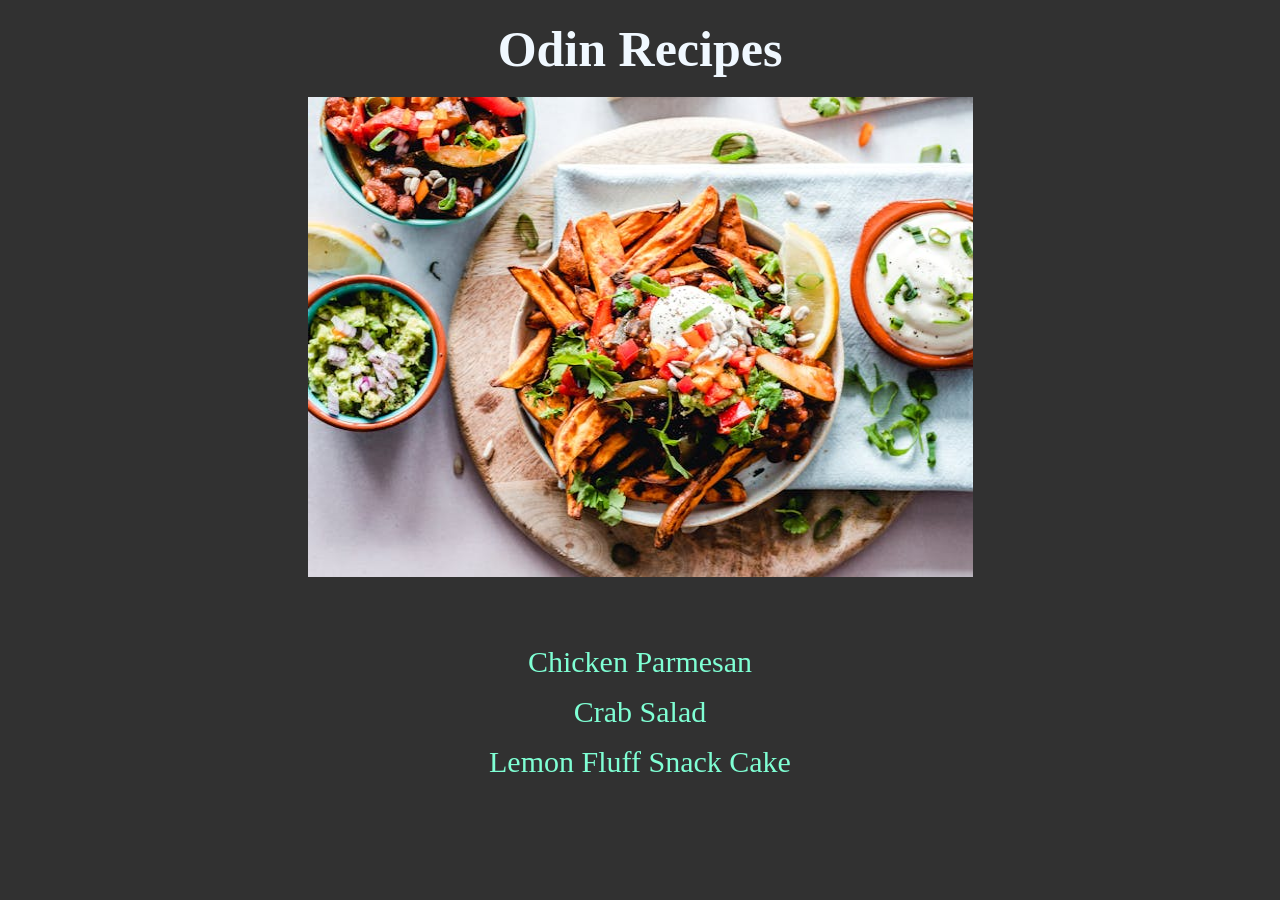
<file: index.html>
<!DOCTYPE html>
<html lang="en">
  <head>
    <meta charset="UTF-8" />
    <meta name="viewport" content="width=device-width, initial-scale=1.0" />
    <title>Odin Recipes</title>
    <link rel="stylesheet" href="style.css" />
  </head>
  <body>
    <h1>Odin Recipes</h1>
    <img
      id="homepage-image"
      src="images/homepage-image.jpg"
      alt="A top view of table with multiple dishes covers with a white cloth."
      width="665"
      height="480"
    />
    <br /><br />
    <ul id="homepage-list">
      <li>
        <a href="recipes/chicken-parmesan.html">Chicken Parmesan</a>
      </li>
      <li>
        <a href="recipes/crab-salad.html">Crab Salad</a>
      </li>
      <li>
        <a href="recipes/lemon-fluff-snack-cake.html">Lemon Fluff Snack Cake</a>
      </li>
    </ul>
    <br /><br />
  </body>
</html>
</file>
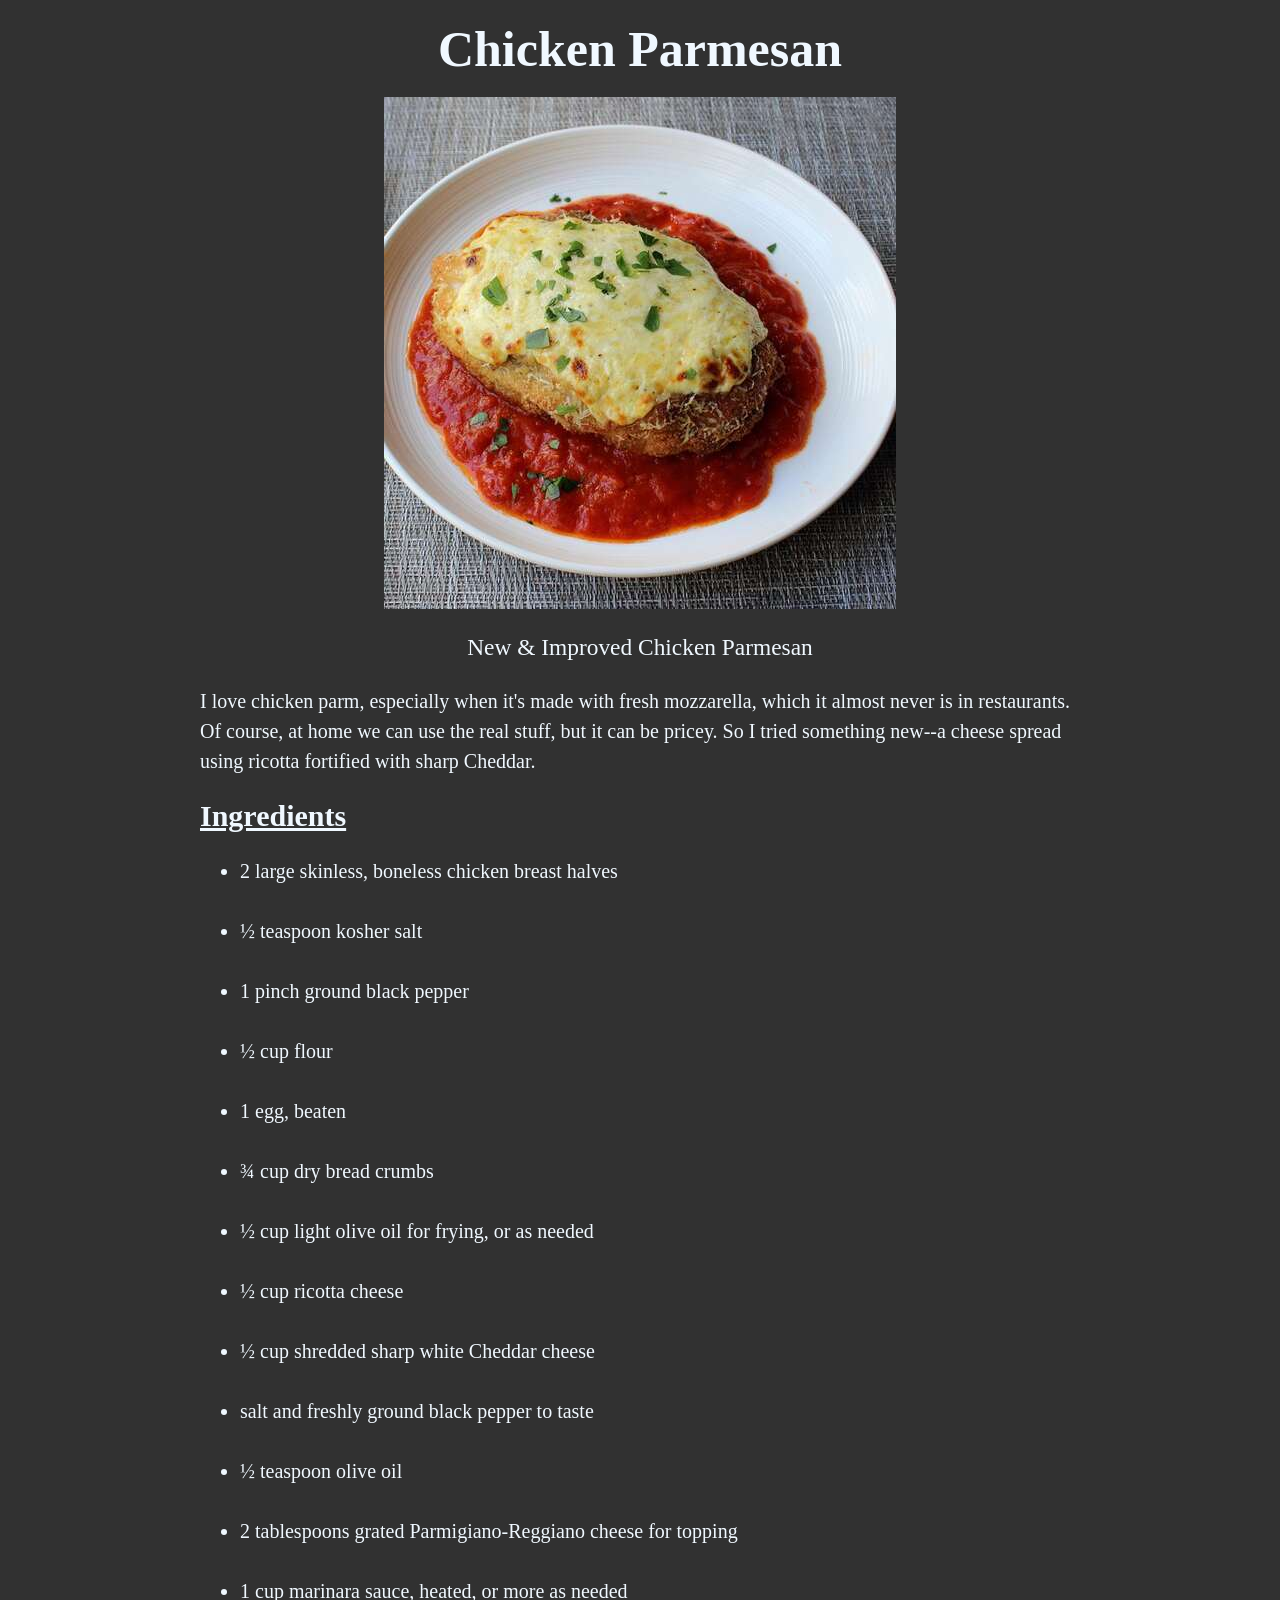
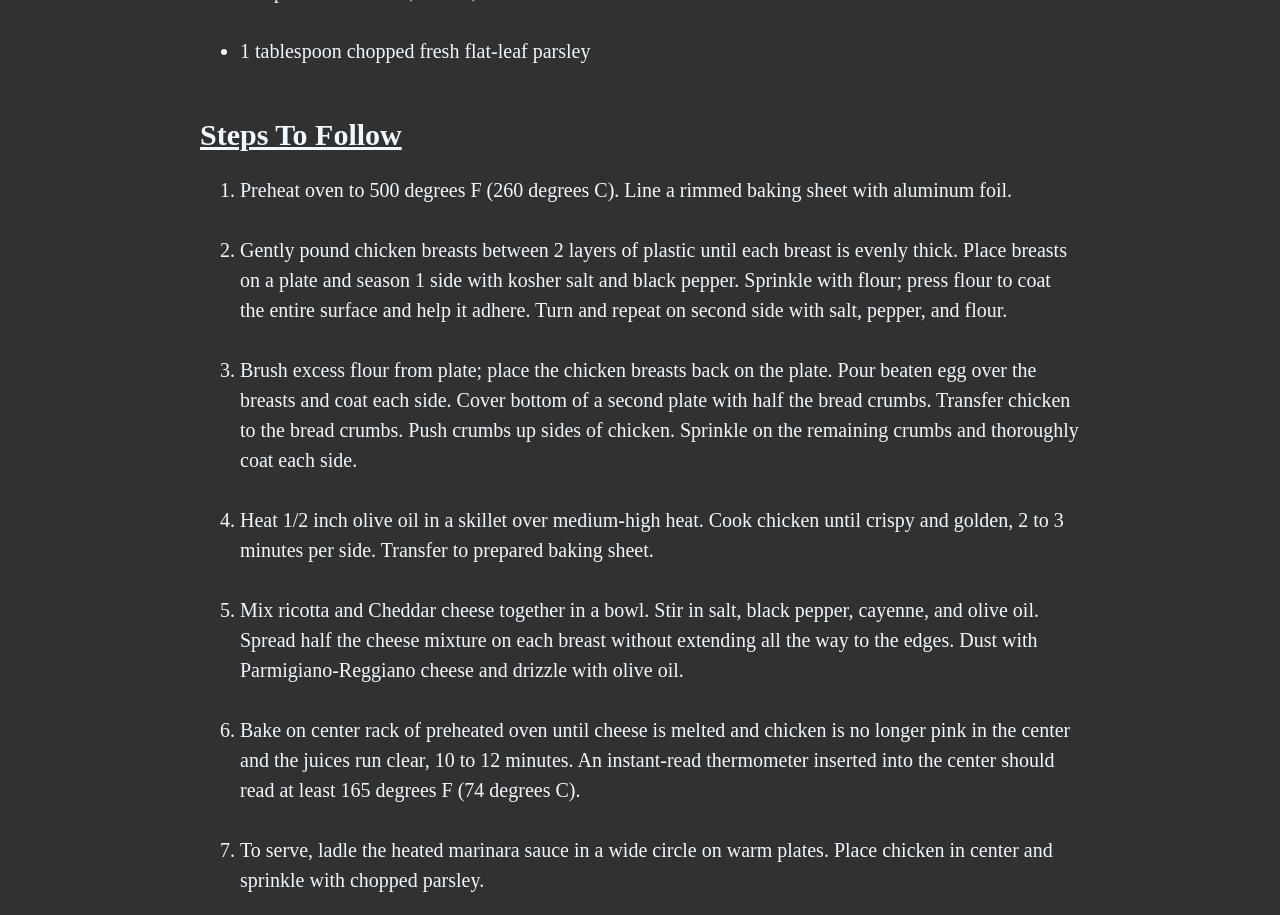
<file: recipes/chicken-parmesan.html>
<!DOCTYPE html>
<html lang="en">
  <head>
    <meta charset="UTF-8" />
    <meta name="viewport" content="width=device-width, initial-scale=1.0" />
    <title>Chicken Parmesan</title>
    <link rel="stylesheet" href="../style.css" />
  </head>
  <body>
    <h1>Chicken Parmesan</h1>
    <img
      class="dish-image"
      src="../images/chicken-parmesan.jpg"
      alt="A chicken parmesan dish on a white plate on grey table."
      width="512"
      height="512"
    />
    <h3>New & Improved Chicken Parmesan</h3>
    <p>
      I love chicken parm, especially when it's made with fresh mozzarella,
      which it almost never is in restaurants. Of course, at home we can use the
      real stuff, but it can be pricey. So I tried something new--a cheese
      spread using ricotta fortified with sharp Cheddar.
    </p>
    <h2>Ingredients</h2>
    <ul>
      <li>2 large skinless, boneless chicken breast halves</li>
      <br />
      <li>½ teaspoon kosher salt</li>
      <br />
      <li>1 pinch ground black pepper</li>
      <br />
      <li>½ cup flour</li>
      <br />
      <li>1 egg, beaten</li>
      <br />
      <li>¾ cup dry bread crumbs</li>
      <br />
      <li>½ cup light olive oil for frying, or as needed</li>
      <br />
      <li>½ cup ricotta cheese</li>
      <br />
      <li>½ cup shredded sharp white Cheddar cheese</li>
      <br />
      <li>salt and freshly ground black pepper to taste</li>
      <br />
      <li>½ teaspoon olive oil</li>
      <br />
      <li>2 tablespoons grated Parmigiano-Reggiano cheese for topping</li>
      <br />
      <li>1 cup marinara sauce, heated, or more as needed</li>
      <br />
      <li>1 tablespoon chopped fresh flat-leaf parsley</li>
      <br />
    </ul>
    <h2>Steps To Follow</h2>
    <ol>
      <li>
        Preheat oven to 500 degrees F (260 degrees C). Line a rimmed baking
        sheet with aluminum foil.
      </li>
      <br />
      <li>
        Gently pound chicken breasts between 2 layers of plastic until each
        breast is evenly thick. Place breasts on a plate and season 1 side with
        kosher salt and black pepper. Sprinkle with flour; press flour to coat
        the entire surface and help it adhere. Turn and repeat on second side
        with salt, pepper, and flour.
      </li>
      <br />
      <li>
        Brush excess flour from plate; place the chicken breasts back on the
        plate. Pour beaten egg over the breasts and coat each side. Cover bottom
        of a second plate with half the bread crumbs. Transfer chicken to the
        bread crumbs. Push crumbs up sides of chicken. Sprinkle on the remaining
        crumbs and thoroughly coat each side.
      </li>
      <br />
      <li>
        Heat 1/2 inch olive oil in a skillet over medium-high heat. Cook chicken
        until crispy and golden, 2 to 3 minutes per side. Transfer to prepared
        baking sheet.
      </li>
      <br />
      <li>
        Mix ricotta and Cheddar cheese together in a bowl. Stir in salt, black
        pepper, cayenne, and olive oil. Spread half the cheese mixture on each
        breast without extending all the way to the edges. Dust with
        Parmigiano-Reggiano cheese and drizzle with olive oil.
      </li>
      <br />
      <li>
        Bake on center rack of preheated oven until cheese is melted and chicken
        is no longer pink in the center and the juices run clear, 10 to 12
        minutes. An instant-read thermometer inserted into the center should
        read at least 165 degrees F (74 degrees C).
      </li>
      <br />
      <li>
        To serve, ladle the heated marinara sauce in a wide circle on warm
        plates. Place chicken in center and sprinkle with chopped parsley.
      </li>
    </ol>
  </body>
</html>
</file>
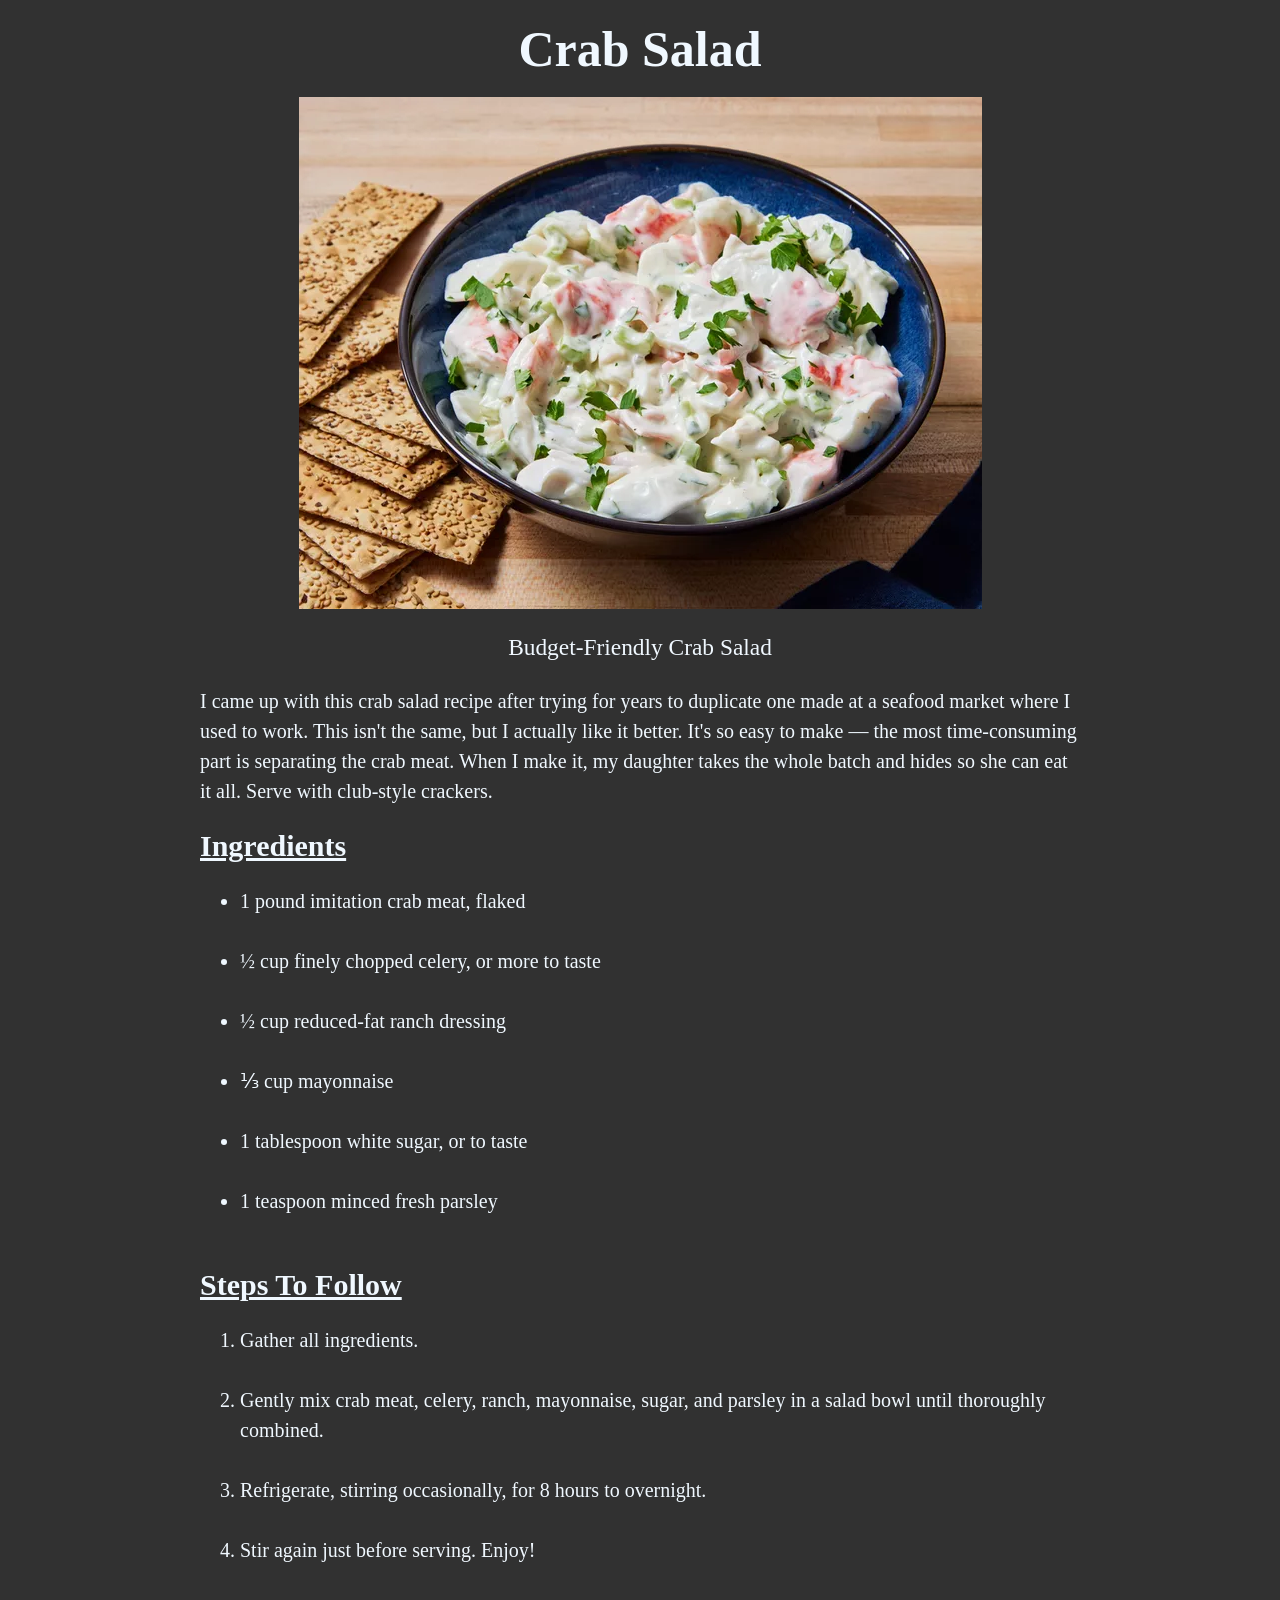
<file: recipes/crab-salad.html>
<!DOCTYPE html>
<html lang="en">
  <head>
    <meta charset="UTF-8" />
    <meta name="viewport" content="width=device-width, initial-scale=1.0" />
    <title>Crab Salad</title>
    <link rel="stylesheet" href="../style.css" />
  </head>
  <body>
    <h1>Crab Salad</h1>
    <img
      class="dish-image"
      src="../images/crab-salad.jpg"
      alt="A crab salad dish on a blue bowl on a wooden table with rectangular cookies on the left."
      width="683"
      height="512"
    />
    <h3>Budget-Friendly Crab Salad</h3>
    <p>
      I came up with this crab salad recipe after trying for years to duplicate
      one made at a seafood market where I used to work. This isn't the same,
      but I actually like it better. It's so easy to make — the most
      time-consuming part is separating the crab meat. When I make it, my
      daughter takes the whole batch and hides so she can eat it all. Serve with
      club-style crackers.
    </p>
    <h2>Ingredients</h2>
    <ul>
      <li>1 pound imitation crab meat, flaked</li>
      <br />
      <li>½ cup finely chopped celery, or more to taste</li>
      <br />
      <li>½ cup reduced-fat ranch dressing</li>
      <br />
      <li>⅓ cup mayonnaise</li>
      <br />
      <li>1 tablespoon white sugar, or to taste</li>
      <br />
      <li>1 teaspoon minced fresh parsley</li>
      <br />
    </ul>
    <h2>Steps To Follow</h2>
    <ol>
      <li>Gather all ingredients.</li>
      <br />
      <li>
        Gently mix crab meat, celery, ranch, mayonnaise, sugar, and parsley in a
        salad bowl until thoroughly combined.
      </li>
      <br />
      <li>Refrigerate, stirring occasionally, for 8 hours to overnight.</li>
      <br />
      <li>Stir again just before serving. Enjoy!</li>
      <br />
    </ol>
  </body>
</html>
</file>
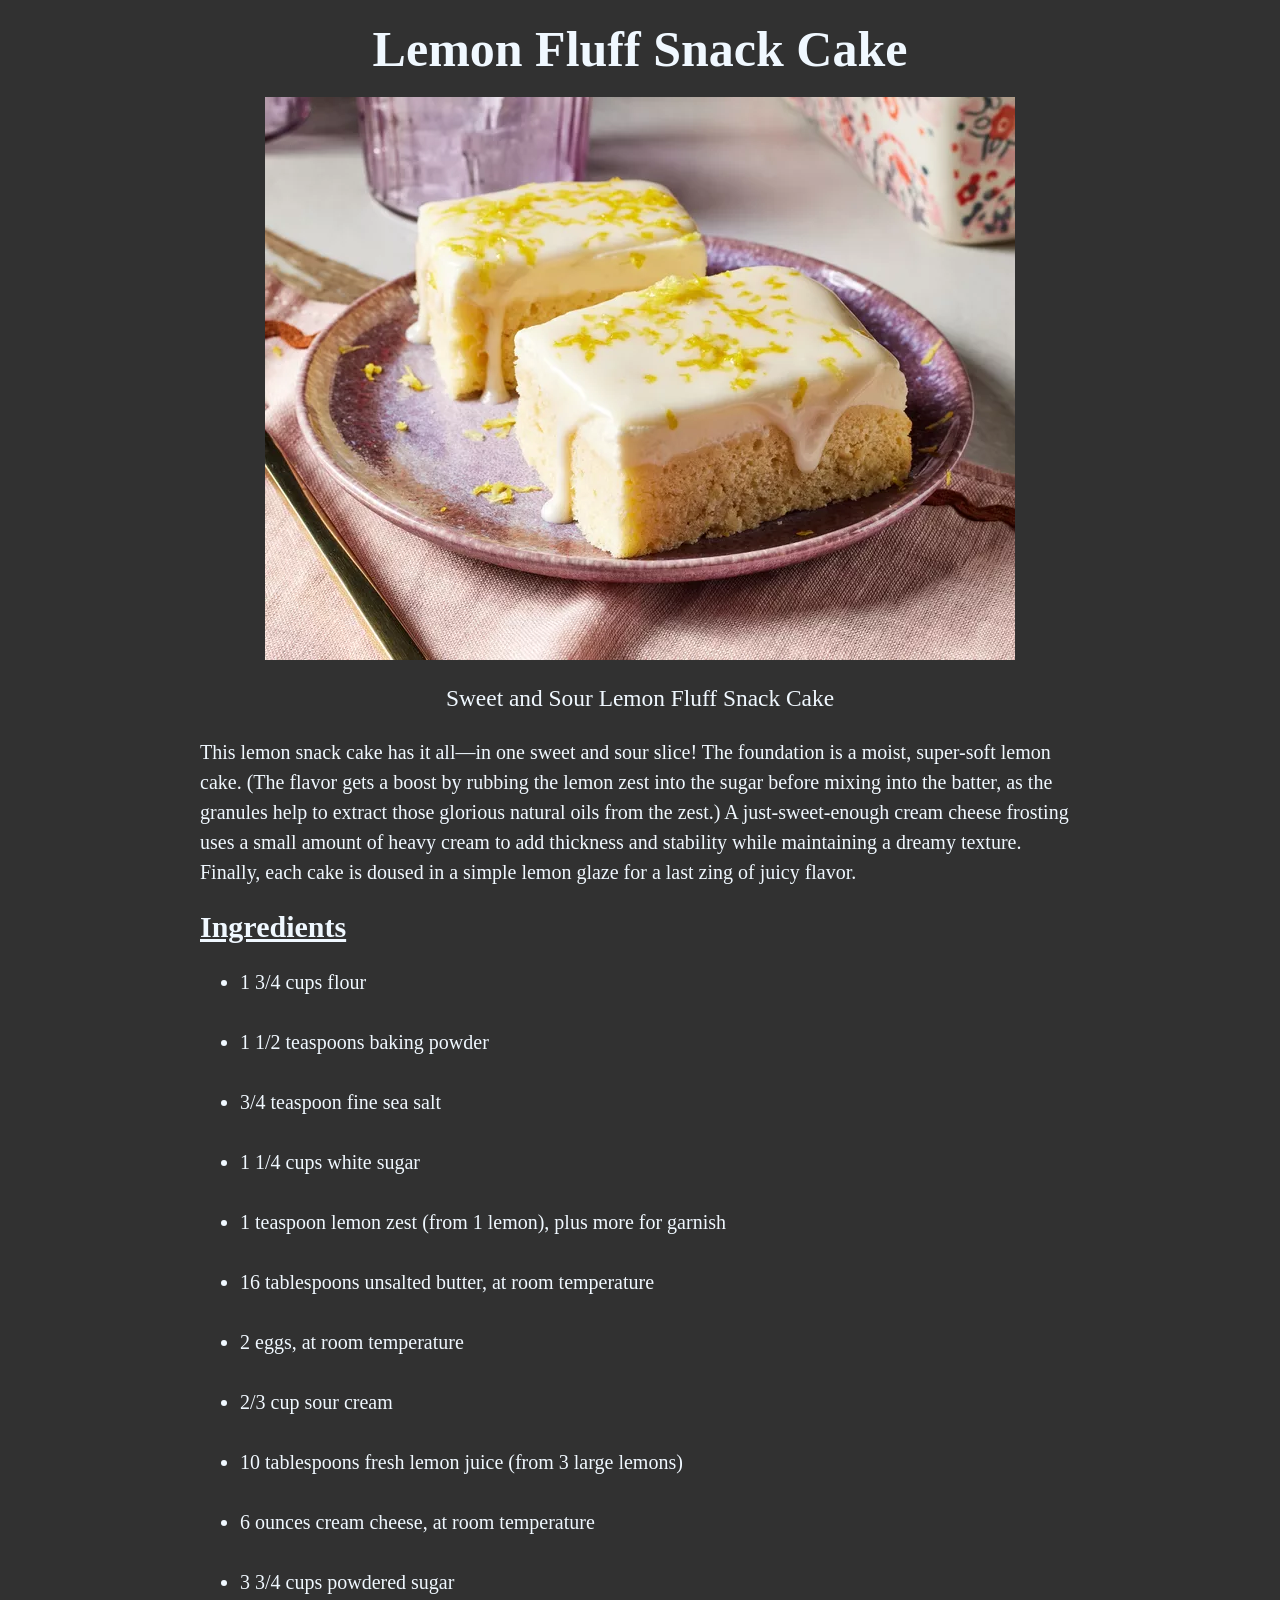
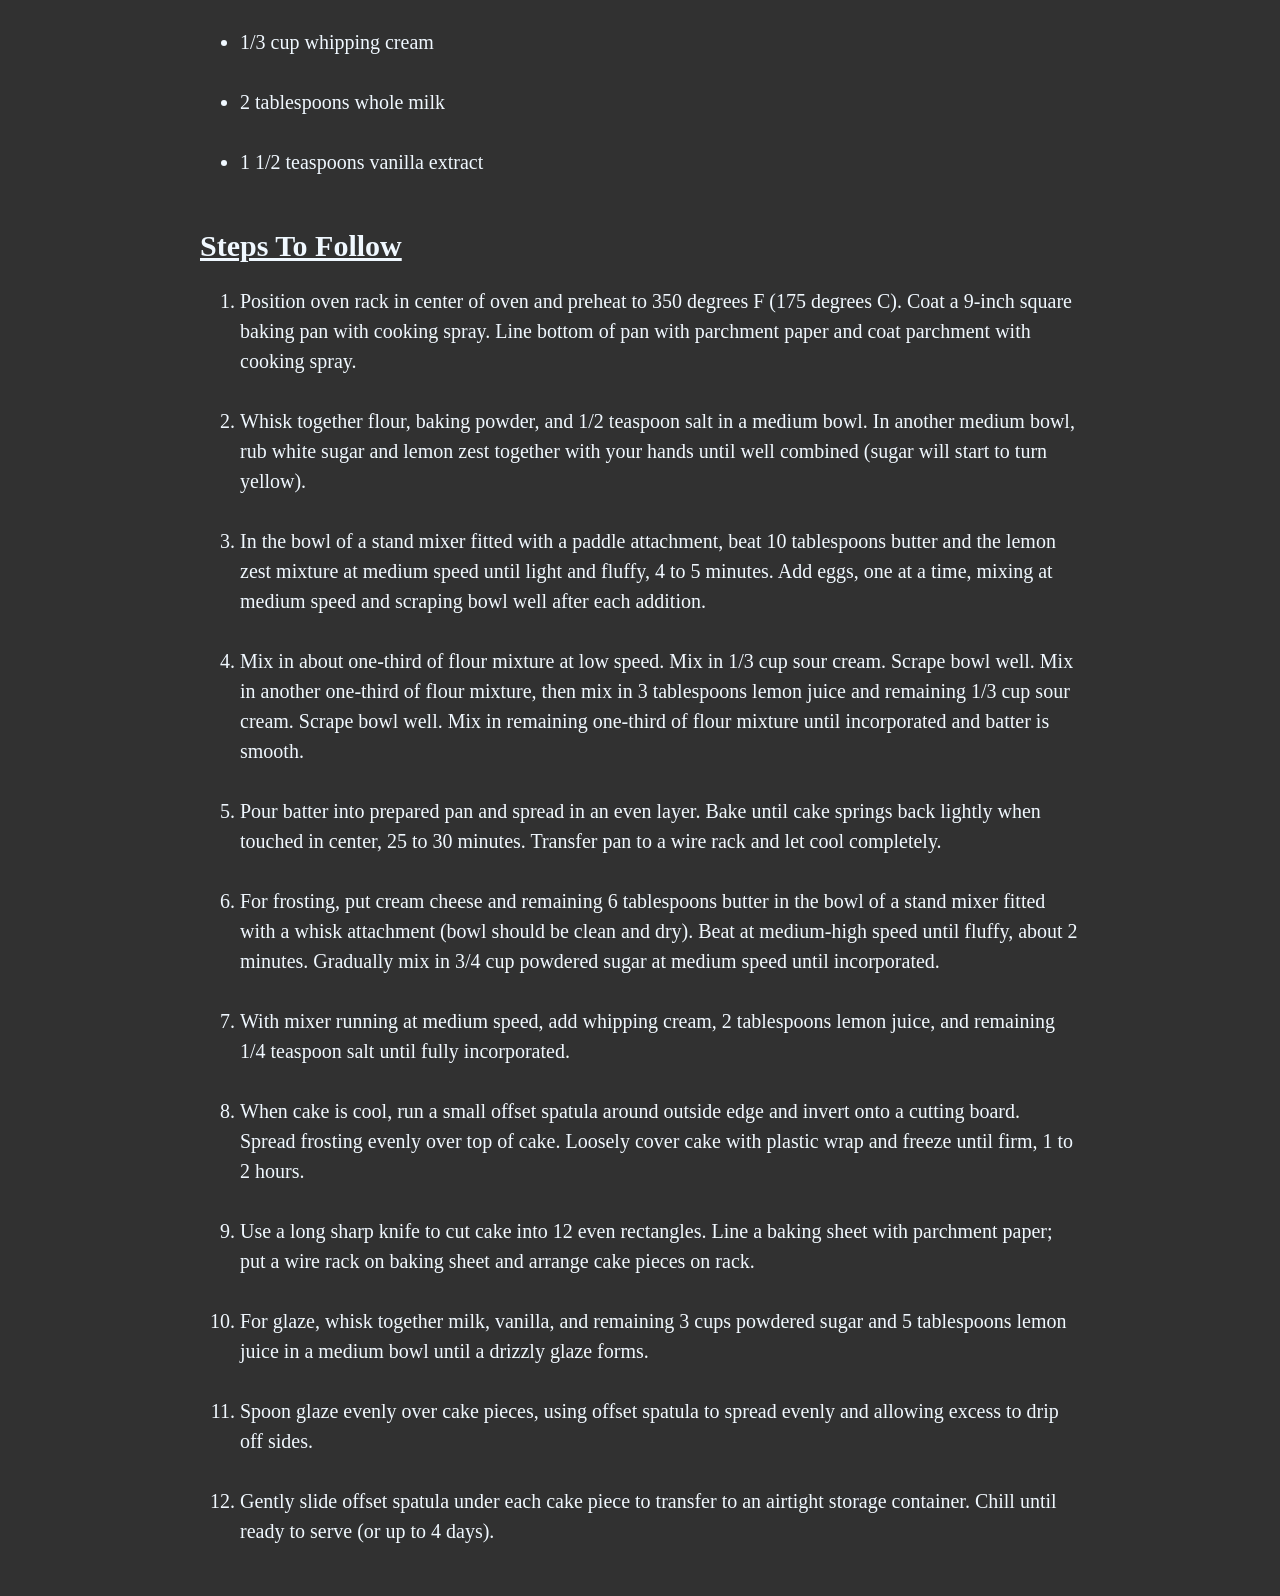
<file: recipes/lemon-fluff-snack-cake.html>
<!DOCTYPE html>
<html lang="en">
  <head>
    <meta charset="UTF-8" />
    <meta name="viewport" content="width=device-width, initial-scale=1.0" />
    <title>Lemon Fluff Snack Cake</title>
    <link rel="stylesheet" href="../style.css" />
  </head>
  <body>
    <h1>Lemon Fluff Snack Cake</h1>
    <img
      class="dish-image"
      src="../images/lemon-fluff-snack-cake.jpg"
      alt="A lemon fluff snack cake dessert on a purple plate on a white table covered with pink cloth."
      width="750"
      height="563"
    />
    <h3>Sweet and Sour Lemon Fluff Snack Cake</h3>
    <p>
      This lemon snack cake has it all—in one sweet and sour slice! The
      foundation is a moist, super-soft lemon cake. (The flavor gets a boost by
      rubbing the lemon zest into the sugar before mixing into the batter, as
      the granules help to extract those glorious natural oils from the zest.) A
      just-sweet-enough cream cheese frosting uses a small amount of heavy cream
      to add thickness and stability while maintaining a dreamy texture.
      Finally, each cake is doused in a simple lemon glaze for a last zing of
      juicy flavor.
    </p>
    <h2>Ingredients</h2>
    <ul>
      <li>1 3/4 cups flour</li>
      <br />
      <li>1 1/2 teaspoons baking powder</li>
      <br />
      <li>3/4 teaspoon fine sea salt</li>
      <br />
      <li>1 1/4 cups white sugar</li>
      <br />
      <li>1 teaspoon lemon zest (from 1 lemon), plus more for garnish</li>
      <br />
      <li>16 tablespoons unsalted butter, at room temperature</li>
      <br />
      <li>2 eggs, at room temperature</li>
      <br />
      <li>2/3 cup sour cream</li>
      <br />
      <li>10 tablespoons fresh lemon juice (from 3 large lemons)</li>
      <br />
      <li>6 ounces cream cheese, at room temperature</li>
      <br />
      <li>3 3/4 cups powdered sugar</li>
      <br />
      <li>1/3 cup whipping cream</li>
      <br />
      <li>2 tablespoons whole milk</li>
      <br />
      <li>1 1/2 teaspoons vanilla extract</li>
      <br />
    </ul>
    <h2>Steps To Follow</h2>
    <ol>
      <li>
        Position oven rack in center of oven and preheat to 350 degrees F (175
        degrees C). Coat a 9-inch square baking pan with cooking spray. Line
        bottom of pan with parchment paper and coat parchment with cooking
        spray.
      </li>
      <br />
      <li>
        Whisk together flour, baking powder, and 1/2 teaspoon salt in a medium
        bowl. In another medium bowl, rub white sugar and lemon zest together
        with your hands until well combined (sugar will start to turn yellow).
      </li>
      <br />
      <li>
        In the bowl of a stand mixer fitted with a paddle attachment, beat 10
        tablespoons butter and the lemon zest mixture at medium speed until
        light and fluffy, 4 to 5 minutes. Add eggs, one at a time, mixing at
        medium speed and scraping bowl well after each addition.
      </li>
      <br />
      <li>
        Mix in about one-third of flour mixture at low speed. Mix in 1/3 cup
        sour cream. Scrape bowl well. Mix in another one-third of flour mixture,
        then mix in 3 tablespoons lemon juice and remaining 1/3 cup sour cream.
        Scrape bowl well. Mix in remaining one-third of flour mixture until
        incorporated and batter is smooth.
      </li>
      <br />
      <li>
        Pour batter into prepared pan and spread in an even layer. Bake until
        cake springs back lightly when touched in center, 25 to 30 minutes.
        Transfer pan to a wire rack and let cool completely.
      </li>
      <br />
      <li>
        For frosting, put cream cheese and remaining 6 tablespoons butter in the
        bowl of a stand mixer fitted with a whisk attachment (bowl should be
        clean and dry). Beat at medium-high speed until fluffy, about 2 minutes.
        Gradually mix in 3/4 cup powdered sugar at medium speed until
        incorporated.
      </li>
      <br />
      <li>
        With mixer running at medium speed, add whipping cream, 2 tablespoons
        lemon juice, and remaining 1/4 teaspoon salt until fully incorporated.
      </li>
      <br />
      <li>
        When cake is cool, run a small offset spatula around outside edge and
        invert onto a cutting board. Spread frosting evenly over top of cake.
        Loosely cover cake with plastic wrap and freeze until firm, 1 to 2
        hours.
      </li>
      <br />
      <li>
        Use a long sharp knife to cut cake into 12 even rectangles. Line a
        baking sheet with parchment paper; put a wire rack on baking sheet and
        arrange cake pieces on rack.
      </li>
      <br />
      <li>
        For glaze, whisk together milk, vanilla, and remaining 3 cups powdered
        sugar and 5 tablespoons lemon juice in a medium bowl until a drizzly
        glaze forms.
      </li>
      <br />
      <li>
        Spoon glaze evenly over cake pieces, using offset spatula to spread
        evenly and allowing excess to drip off sides.
      </li>
      <br />
      <li>
        Gently slide offset spatula under each cake piece to transfer to an
        airtight storage container. Chill until ready to serve (or up to 4
        days).
      </li>
      <br />
    </ol>
  </body>
</html>
</file>
<file: style.css>
body {
  background-color: rgb(49, 49, 49);
  color: aliceblue;
  font-size: 20px;
  line-height: 30px;
  margin: 0 200px;
}

.home-icon {
  top: 20px;
  left: 20px;
  z-index: 1000;
}

a {
  color: aquamarine;
  text-decoration: none;
}

a:hover {
  color: aliceblue;
}

a:active {
  color: aqua;
}

h1 {
  text-align: center;
  font-size: 50px;
}

h2 {
  text-decoration: underline;
}

h3 {
  text-align: center;
  font-size: 25x;
  font-weight: 500;
}

img {
  display: block;
  margin: 0 auto;
}

#homepage-list {
  width: fit-content;
  margin: 0 auto;
  padding: 0;
  font-size: 30px;
  list-style: none;
  line-height: 50px;
  text-align: center;
}
</file>
